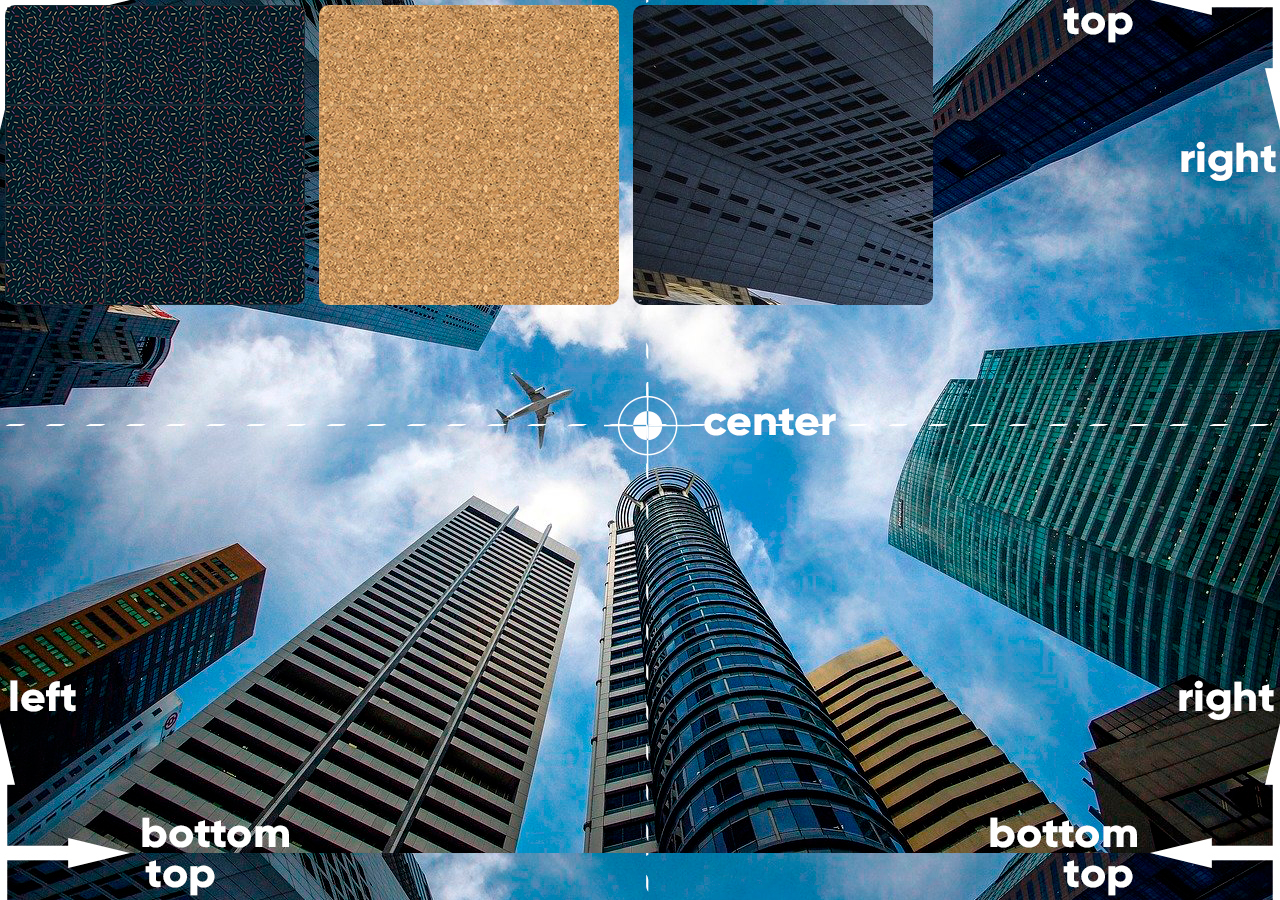
<file: index.html>
<!DOCTYPE html>
<html lang="pt-br">
<head>
    <meta charset="UTF-8">
    <meta name="viewport" content="width=device-width, initial-scale=1.0">
    <title>aula de background</title>
    <link rel="stylesheet" href="assets/css/style.css">
</head>
<body>
    <main>
        <div class="quadrado" id="q1"></div>
        <div class="quadrado" id="q2"></div>
        <div class="quadrado" id="q3"></div>
    </main>
</body>
</html>
</file>
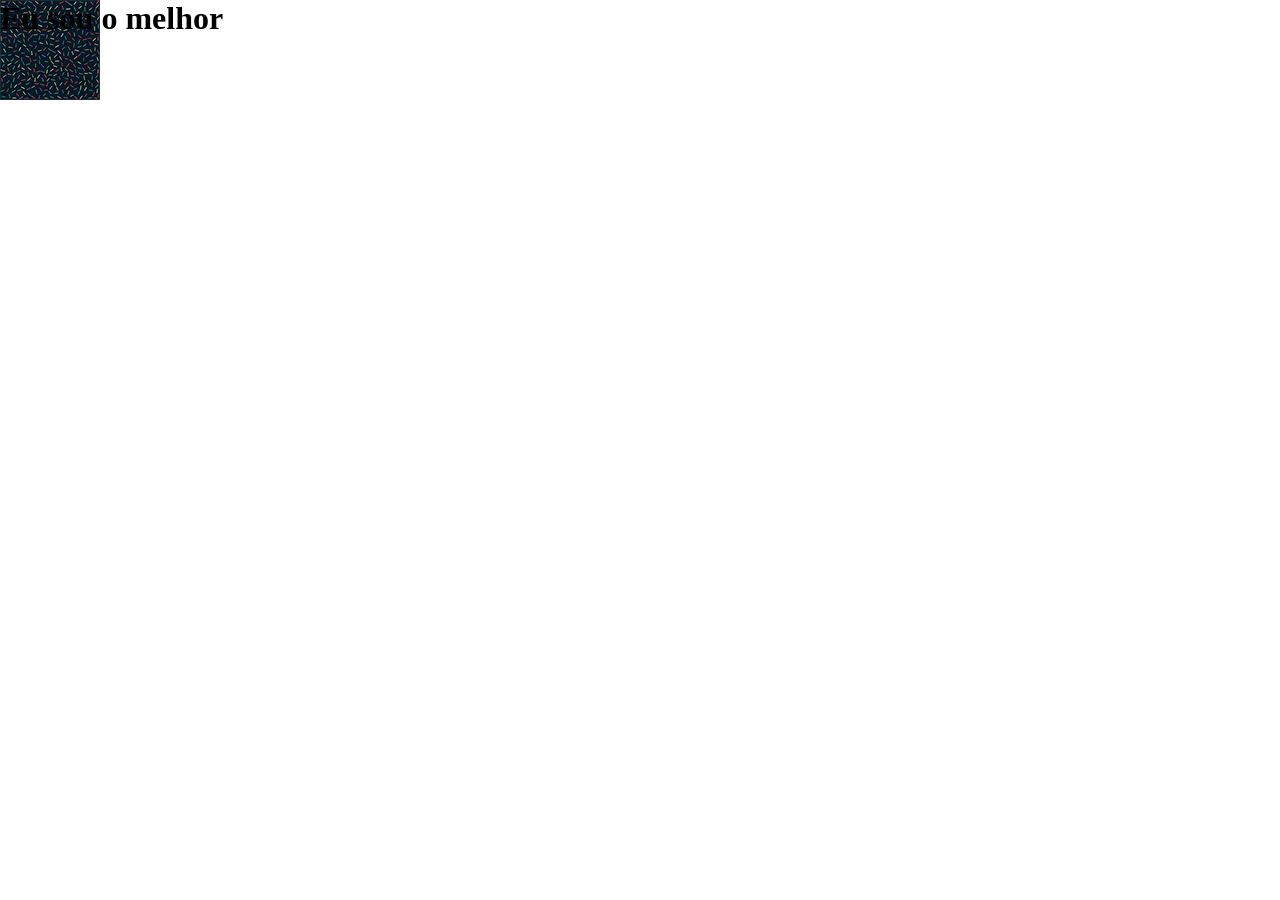
<file: fundo02.html>
<!DOCTYPE html>
<html lang="pt-br">
<head>
    <meta charset="UTF-8">
    <meta name="viewport" content="width=device-width, initial-scale=1.0">
    <title>Personalização dos fundos</title>
    <link rel="stylesheet" href="assets/css/fundo02.css">
</head>
<body>
    <h1>Eu sou o melhor</h1>
</body>
</html>
</file>
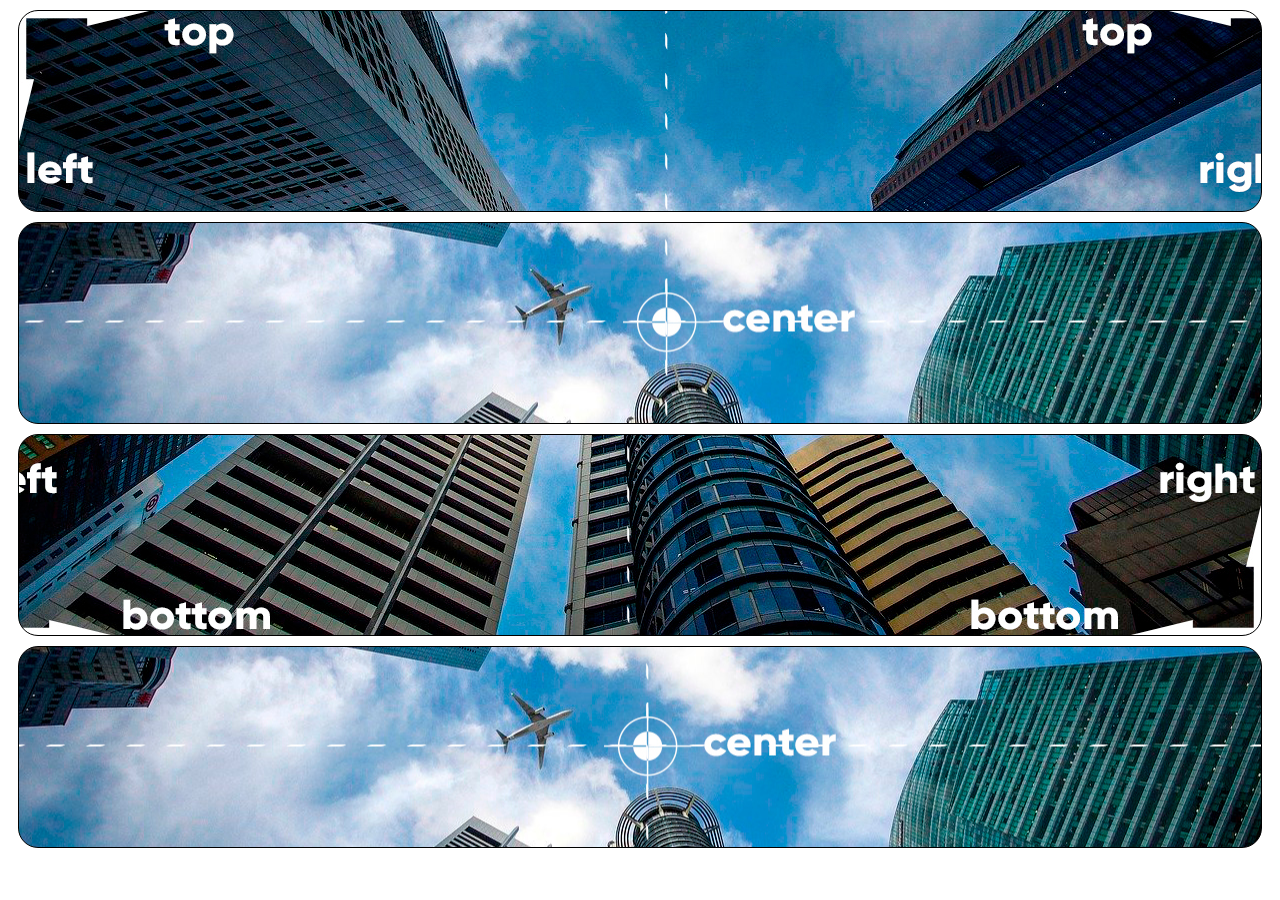
<file: fundo03.html>
<!DOCTYPE html>
<html lang="pt-br">
<head>
    <meta charset="UTF-8">
    <meta name="viewport" content="width=device-width, initial-scale=10">
    <title>Posicionamento</title>
    <style>
        .bloco{
            background-image:url("assets/img/wallpaper003.jpg") ;
            height: 200px;
            border: 1px solid #000;
            margin: 10px;
            border-radius: 20px;
        }
        #q1{
            background-position: left top;
        }
        #q2{
            background-position: left center;
        }
        #q3{
            background-position: right bottom;
        }
        #q4{
            background-position: center center;
        }
    </style>
</head>
<body>
    <div class="bloco" id="q1"></div>
    <div class="bloco" id="q2"></div>
    <div class="bloco" id="q3"></div>
    <div class="bloco" id="q4"></div>
</body>
</html>
</file>
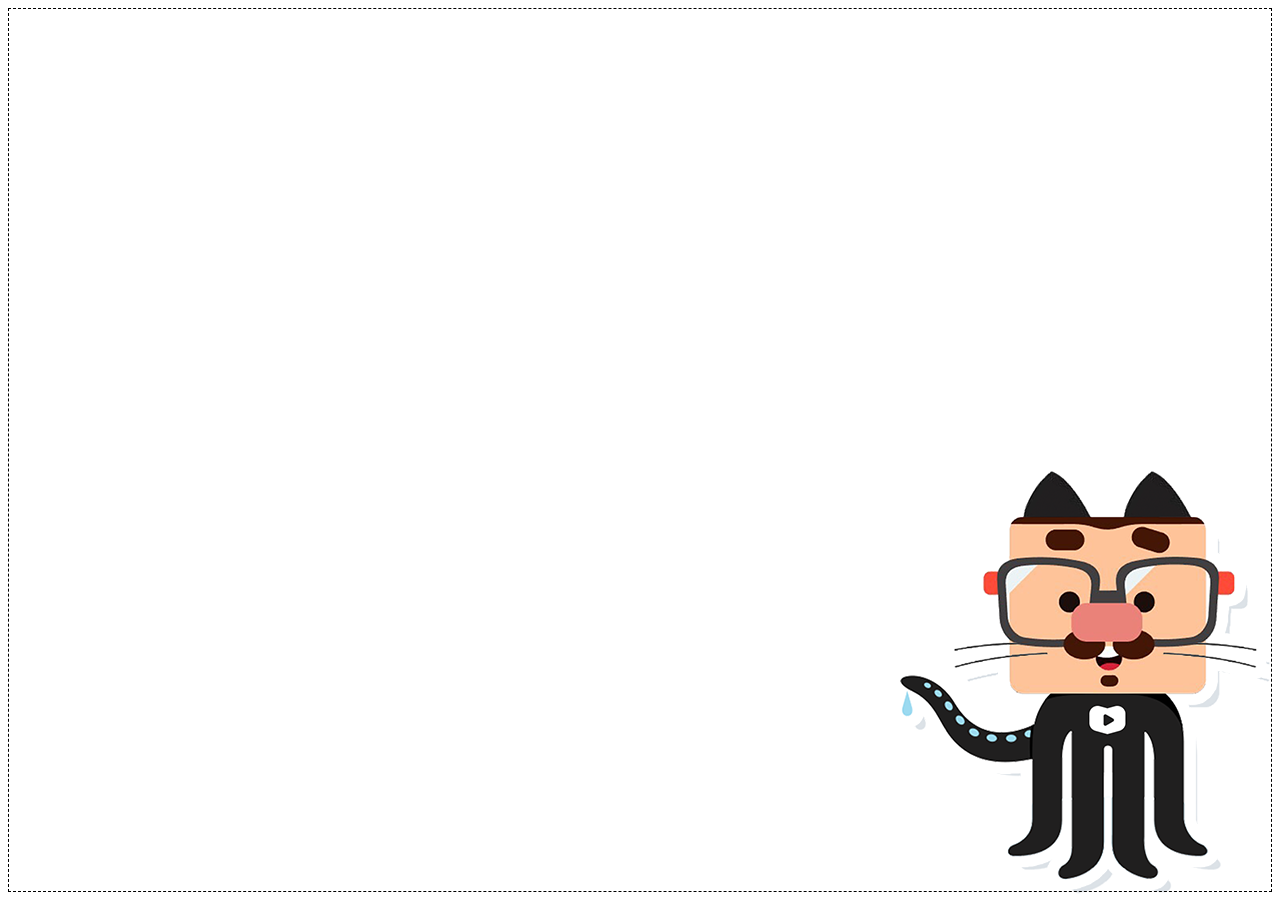
<file: fundo04.html>
<!DOCTYPE html>
<html lang="pt-br">
<head>
    <meta charset="UTF-8">
    <meta name="viewport" content="width=device-width, initial-scale=10">
    <title>Posicionamento</title>
    <style>
        body{
            height: 98vh;
            border:1px dashed #000;
            background-image: url("assets/img/mascote.png");
            background-repeat: no-repeat;
            background-position: right bottom;
        }
    </style>
</head>
<body>
    
</body>
</html>
</file>
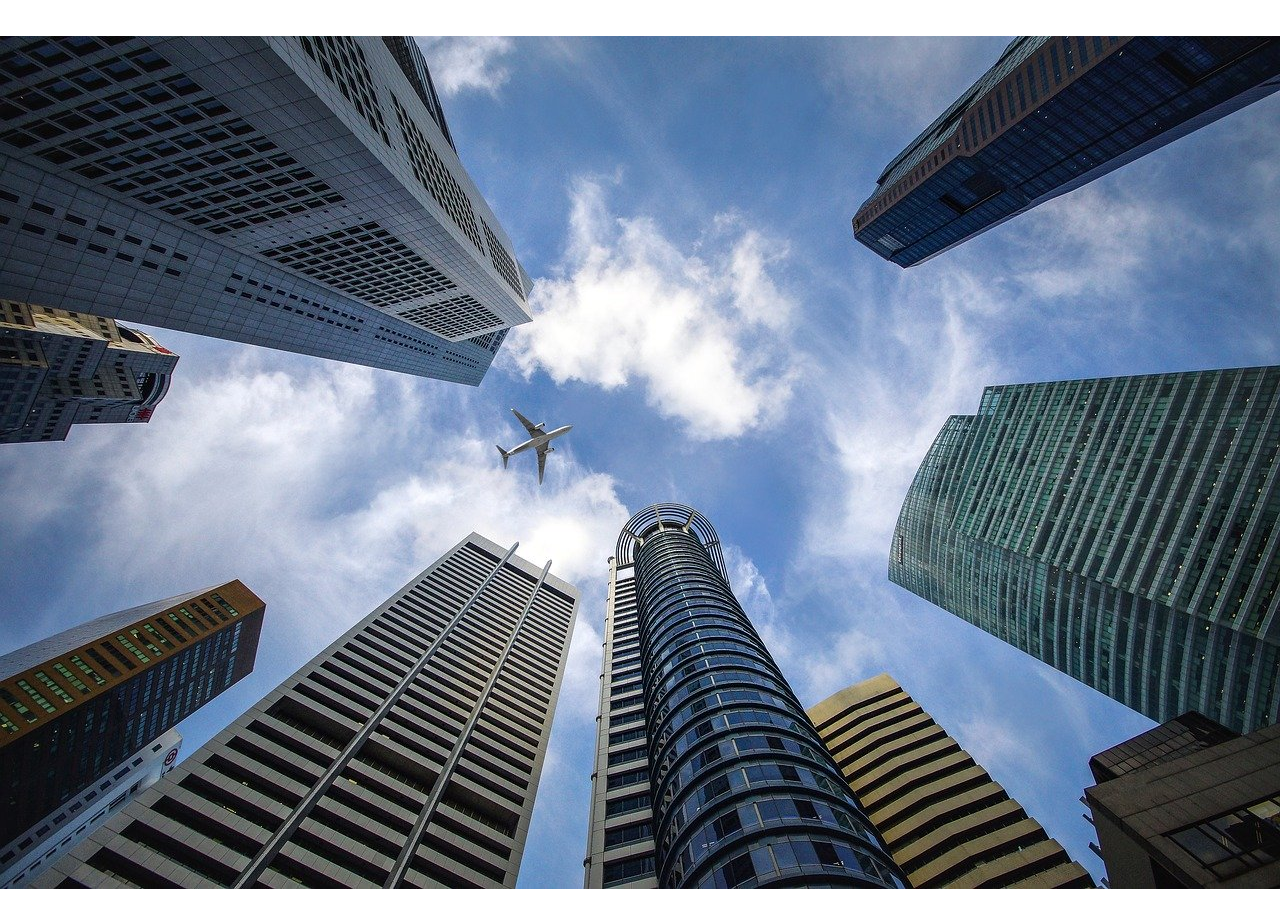
<file: fundo05.html>
<!DOCTYPE html>
<html lang="pt-br">
<head>
    <meta charset="UTF-8">
    <meta name="viewport" content="width=device-width, initial-scale=10">
    <title>posicionamento</title>
    <style>
        body{
            height: 97vh;
            background-image: url("assets/img/wallpaper002.jpg");
            background-position: right bottom ;
            background-repeat:no-repeat ;
        }
    </style>
</head>
<body>

</body>
</html>
</file>
<file: assets/css/style.css>
*{
    margin: 0;
    padding: 0;
    box-sizing: border-box;
}
body{
    background-image: url("../img/wallpaper003.jpg");
}
.quadrado{
    display: inline-block;
    border-radius: 10px;
    background-color: rgba(128, 128, 128, 0.388);
    width: 300px;
    height: 300px;
    margin: 5px;
}
#q1{
    background-image: url("../img/pattern001.png");
}
#q2{
    background-image: url("../img/pattern004.png");
}
#q3{
    background-image:url("../img/wallpaper002.jpg");
}
</file>
<file: assets/css/fundo02.css>
*{
    margin: 0;
    padding: 0;
    box-sizing: border-box;
}
*{
    margin: 0;
    padding: 0;
    box-sizing: border-box;
}

body{
    background-image: url("../img/pattern001.png");
    background-repeat: no-repeat;
    font-size: 100px 100px;
}
</file>
